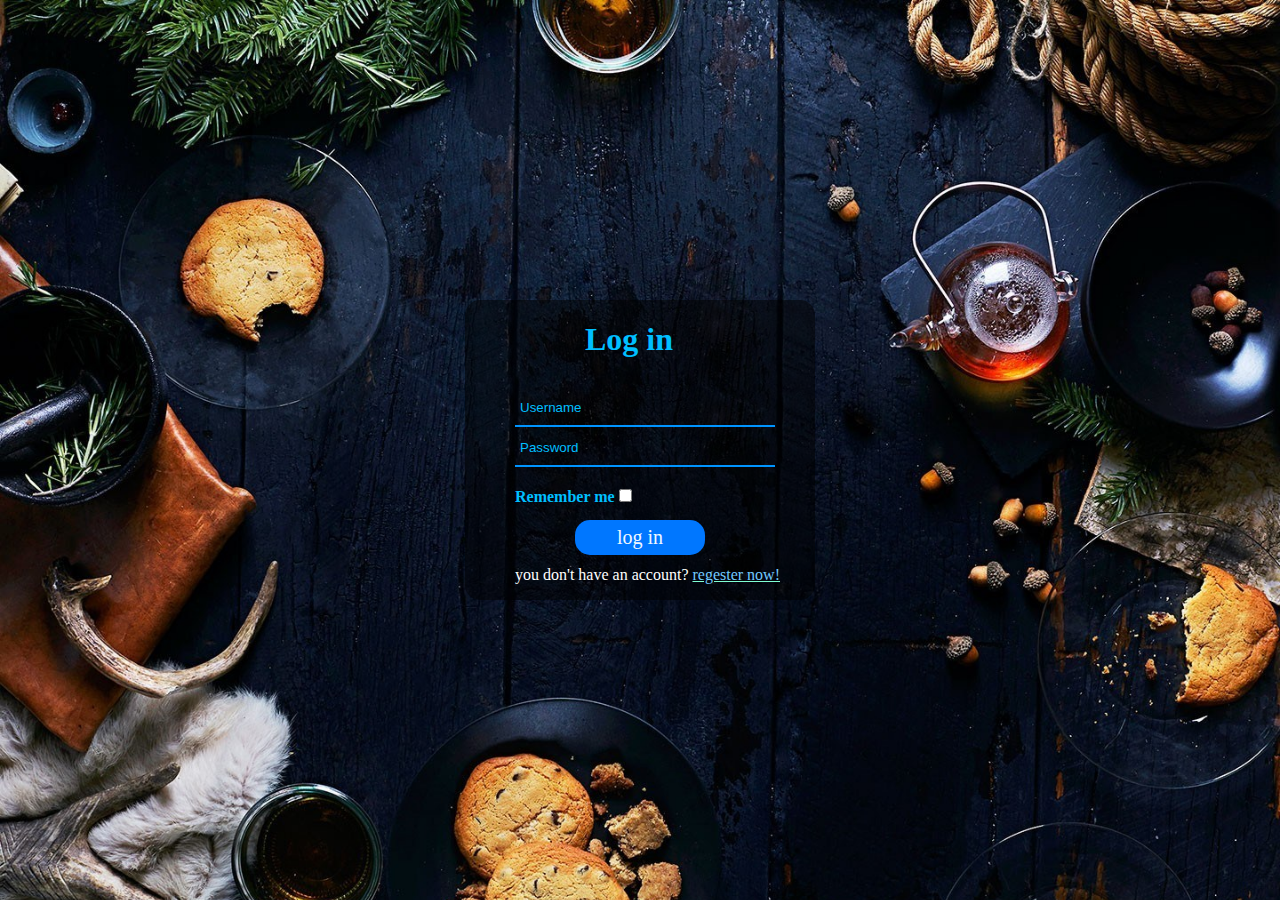
<file: index.html>
<!DOCTYPE html>
<html>
    <head>
        <link rel="stylesheet" href="css/styles.css">
        <meta name="viewport" content="width=device-width initial-scale=1.0">
        
        <title>Log_in</title>
    </head>

    <body>
        
        <div>
            <form method="POST" class="forms"  action="log_in.php" >
                <div>
                    <h1>Log in</h1>
                </div>
                
                <div>
                    <input type="text" placeholder="Username" id="username" name="username" class="in" required><br>
                    <input type="password" name="pass" placeholder="Password" id="password" name="password" class="in" required><br>
                </div>
                
                <div>
                 <input type="submit" value="log in" name="log" id="subButn" class="in" >
                </div>
                
                <div>
                    <p id="rme"><b>Remember me</b><input type="checkbox" value="">  </p>
                </div>
                
                <div>
                    <p id="rLink">you don't have an account? <a href="register.html" target="_self"> regester now!</a></p>
                </div>
                
                
            </form>
        </div>
    </body>
</html>
</file>
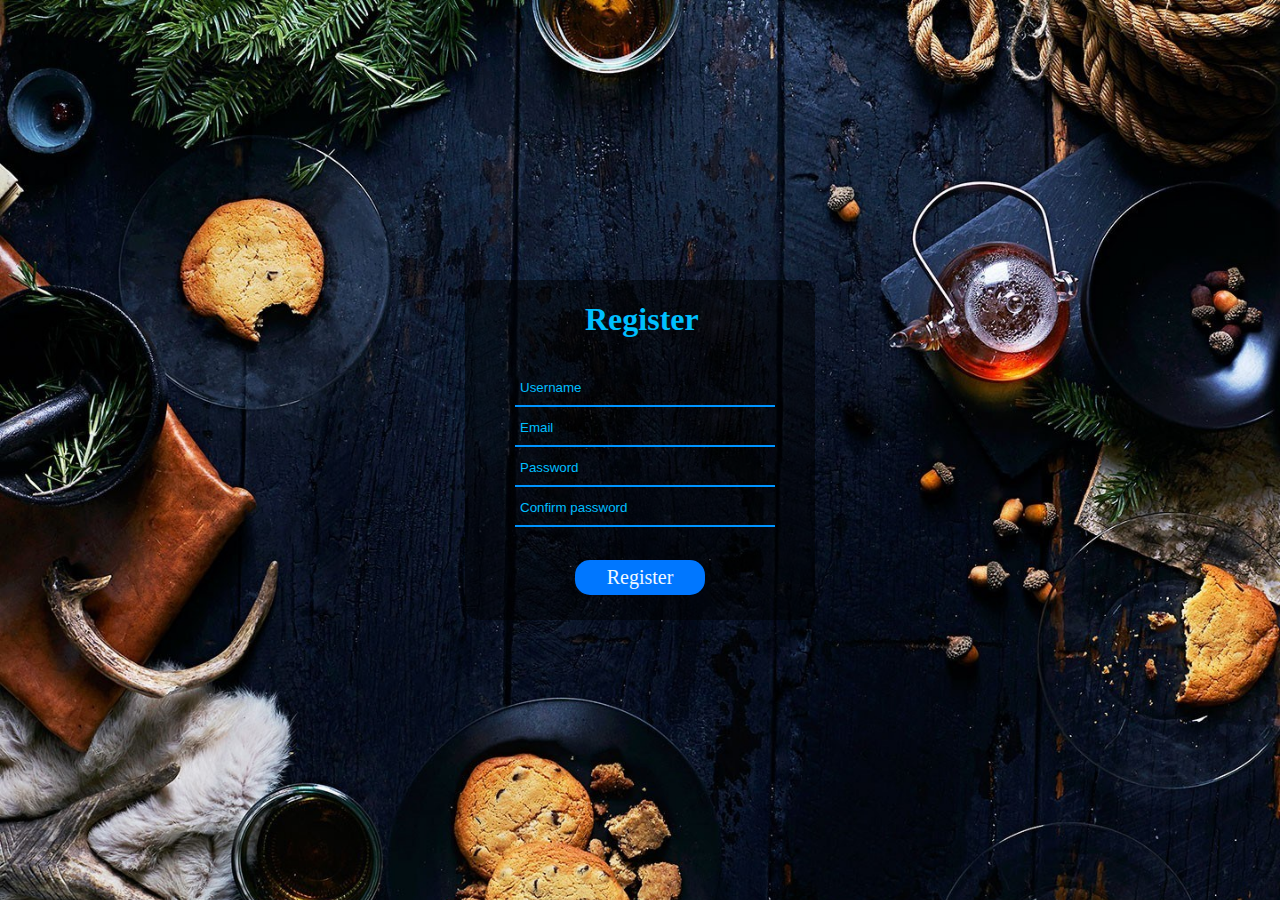
<file: register.html>
<!DOCTYPE html>	
<html lang="en">
    <head>
        <link rel="stylesheet" href="css/styles.css">
        <title>User Registration</title>
        
    </head>

    <body>
        <div>
            <form method="POST" action="Untitled-1.php" class="forms" id="rForm">
                <div>
                    <h1>Register</h1>
                </div>
               
                <div>
                    <input type="text" placeholder="Username" id="username" name="Username" class="in" required /><br>
                    <input type="email" name="emails" placeholder="Email" id="email"  class="in" required /><br>
                    <input  type="password" placeholder="Password" id="rPassword" name="Password" class="in" required /><br>
                    <input type="password" placeholder="Confirm password" id="cPassword" name="cPassword" class="in" required /><br>
                </div>
               
                <div>
                    <input type="submit" value="Register" name="btn" id="rButn" class="in"/>
                </div>
           </form>
        </div>
    </body>
</html>
</file>
<file: css/styles.css>
body {
    background-image:url( ./img/main_bg.jpg);
    background-repeat: no-repeat;
    background-size: cover;
    background-attachment: fixed;
    font-family: Garamond;  
    

} 

h1{
    color: deepskyblue;
    position: absolute;
    text-align: center;
    margin-left: 120px;
}
         
.forms{
    position: absolute;
    top: 50%;
    left: 50%;
    transform: translate(-50%,-50%);
    width: 350px;
    height: 300px;
    background: rgba(0,0,0,.5);
    border-radius: 15px;
    box-sizing: border-box;
}  

#rForm{
    height: 340px;
}
               
.in{
    top :90px;
    left :50px;
    position: absolute;
    outline: none;
    border: none;
    width: 250px;
    height: 25px;
    border-bottom: 2px solid #0094ff;
    background: none;
    padding: 5px;
    color: aliceblue;
}

#password{
    margin-top: 40px;
}

#email{
    margin-top: 40px;
}

#rPassword{
    margin-top: 80px;
}

#cPassword{
    margin-top: 120px;
}

#subButn{
    position: absolute;
    left: 110px;
    margin-top: 130px;
    width: 130px;
    height: 35px;
    background: #0077ff;
    border: none;
    outline: none;
    color: aliceblue;
    border-radius: 15px;
    font-size: 20px;
    font-family: Garamond;
}
#subButn:hover{
            background: #fff;
            color: #0077ff;
        }

#rButn{
    position: absolute;
    left: 110px;
    margin-top: 190px;
    width: 130px;
    height: 35px;
    background: #0077ff;
    border: none;
    outline: none;
    color: aliceblue;
    border-radius: 15px;
    font-size: 20px;
    font-family: Garamond;
}
#rButn:hover{
            background: #fff;
            color: #0077ff;
        }

#rme{
    
    position: absolute;
    top: 170px;
    left: 50px;
    color:deepskyblue;
    cursor: default;
}

#rLink{
    position: absolute;
    top: 250px;
    left: 50px;
    color: #fff;
    cursor: default;
}

a{
    text-decoration-color: aquamarine;
    color: #72c9ff;
}

::placeholder{
    color:deepskyblue;
}
</file>
